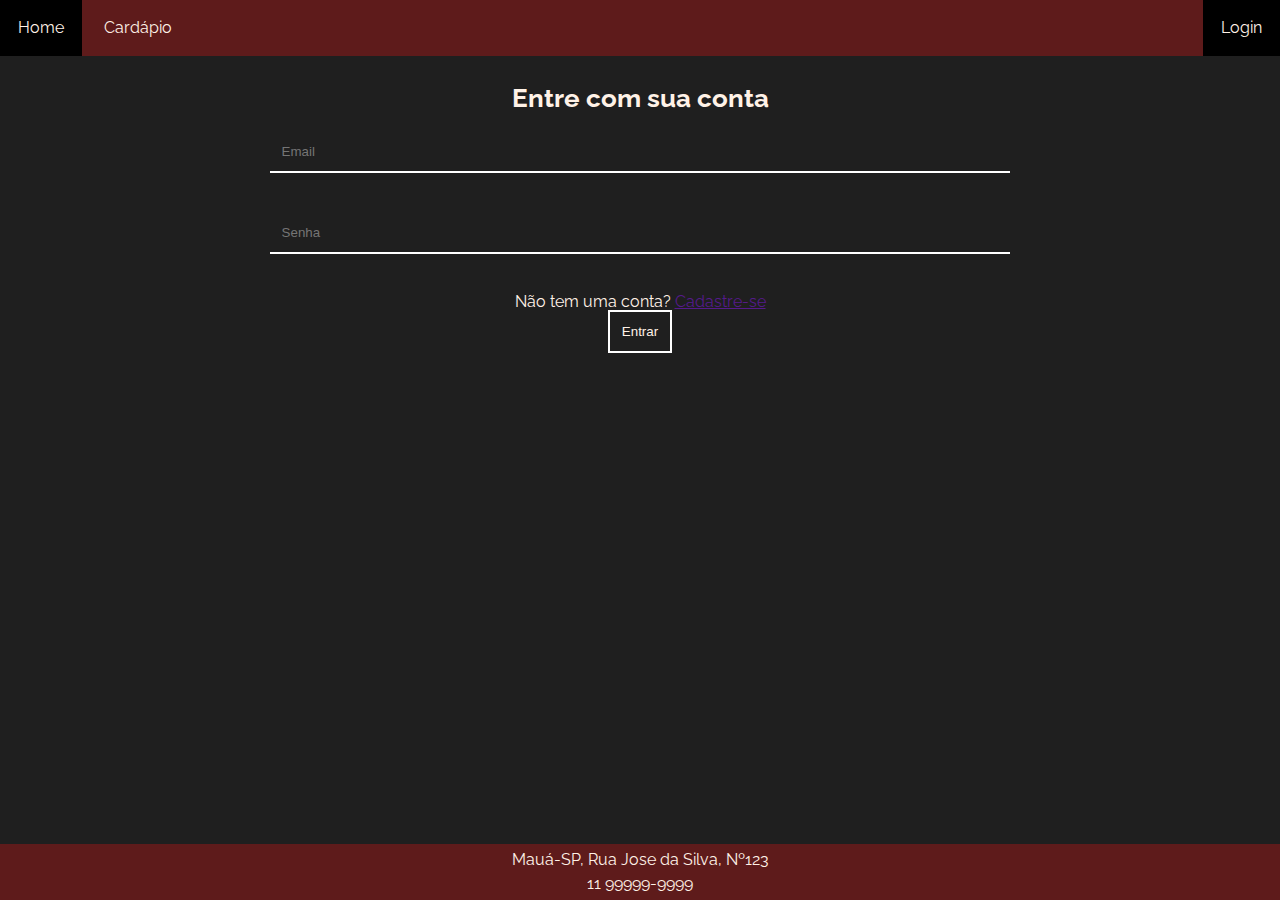
<file: login.html>
<!DOCTYPE html>
<html lang="pt-br">
<head>
    <meta charset="UTF-8">
    <meta http-equiv="X-UA-Compatible" content="IE=edge">
    <meta name="viewport" content="width=device-width, initial-scale=1.0">
    <link rel="preconnect" href="https://fonts.googleapis.com">
    <link rel="preconnect" href="https://fonts.gstatic.com" crossorigin>
    <link href="https://fonts.googleapis.com/css2?family=Inter&family=Josefin+Sans&family=Lato&family=Nanum+Gothic&family=Raleway:wght@500&display=swap&family=Raleway:wght@700&display=swap" rel="stylesheet">
    <link rel="stylesheet" href="css/reset.css">
    <link rel="stylesheet" href="css/estilo.css">
    <title>Document</title>
</head>
<body>
    <div class="container">
        <header>
            <nav>
                <ul style="position: relative;">
                    <li><a href="./index.html">Home</a></li>
                    <li><a href="#">Cardápio</a></li>
                    <li><a href="#" id="login">Login</a></li>
                </ul>
            </nav>
        </header>
        <div class="conteudo">
            <div class="form-box" style="margin-top: 30px;">
                <h1>Entre com sua conta</h1>
                <form action="">
                    <div class="row">
                        <div>
                            <input type="email" name="femail"  autocomplete="off" placeholder="Email">
                        </div>
                    </div>
                    <div class="row">
                        <div>
                            <input type="password" name="fsenha" id="f-senha" placeholder="Senha">
                        </div>
                    </div>
                    <div class="row">
                        <p>Não tem uma conta? <a href="">Cadastre-se</a></p>
                        <input type="submit" name="fsubmit" value="Entrar" id="f-enviar">
                    </div>
                </form>
            </div>
        </div>
        <footer>
            <div id="footer-endereco">Mauá-SP, Rua Jose da Silva, Nº123</div>
            <div id="footer-fone">11 99999-9999</div>
        </footer>
    </div>
    
</body>
</html>
</file>
<file: css/estilo.css>
:root{
    --terceira-cor: #ad2418;
    --quarta-cor: #f1900f;
    --cor-fundo: #1f1f1f;
    --terceira-cor: #5e1b1b;
    --quarta-cor: #87161a;
    --fonte: #fff2e7;
    --destaque: #181818;
    --cor-fundo-2: #0e0e0e;
}
@keyframes deslizar-esq-aparecer {
    0%{opacity: 0;margin-left: 0%;}
    100%{opacity: 1;margin-left: 20%;}
}
@keyframes aparecer {
    0%{opacity: 0;}
    100%{opacity: 1;}
}
body{
    background-color: var(--cor-fundo);
    font-family: 'Raleway';
}
.container{
    max-width: 100%;
    min-height: 100vh;
    position: relative;
}
.conteudo{
    padding-bottom: 5rem;
}
/*CABEÇALHO*/
nav ul{
    background-color: var(--terceira-cor);
    position: fixed;
    top: 0;
    width: 100%;
    z-index: 100;
}
nav li{
    display: inline;
}

nav a{
    display: inline-block;
    color: var(--fonte);
    text-align: center;
    padding: 20px 18px;
    text-decoration: none;
}
nav a:hover{
    background-color: #000;
    transition: .3s;
}
#login{
    float: right;
    background-color: #000;
}
#login:hover{
    background-color: #000;
}
/*banner*/
#banner{
    background-image: url("../img/PizzadeCalabresa.jpg");
    background-repeat: no-repeat;
    background-color: rgba(0, 0, 0, 0.3);
    background-size: cover;
    background-blend-mode: multiply;
    position: relative;
    margin-top: 56px;
    min-width: 100%;
    padding-top: 100px;
    padding-bottom: 200px;
}
#banner h1{
    display: inline-block;
    font-size: 4em;
    text-align: center;
    opacity: 0;
    animation-name: deslizar-esq-aparecer;
    animation-duration: 2s;
    animation-delay: 0.5s;
    animation-fill-mode: forwards;
    -webkit-text-stroke: 0.5px #fff;
}
#apresentacao{
    background-color: var(--cor-fundo-2);
}
#apresentacao h1{
    color: var(--fonte);
    text-align: center;
    font-size: 2em;
    animation-name: aparecer;
    opacity: 0;
    animation-duration: 1.5s;
    animation-delay: 2.5s;
    animation-fill-mode: forwards;
    padding: 50px;
}
.texto-esquerda{
    color: var(--fonte);
    float: left;
    width: 50%;
}
.texto-esquerda p{
    padding: 15px;
    opacity: .85;
    font-size: 1em;
    position: relative;
}
.direita{
    width: 50%;
}
/*promocao*/
#promocoes{
    text-align: center;
}
/*pratos*/
.horizontal{
    width: 100%;
}
.horizontal h1{
    color: var(--fonte);
    font-size: 1.6em;
    font-weight: 700;
    padding: 50px;
    margin: auto;
}
#pratos{
    text-align: center;
}
.prato:hover{
    cursor: pointer;
    transform: scale(1.05);
    transition-duration: .3s;
}
.prato{
    display: inline-block;
    width: 300px;
    padding: 8px 15px;
    text-align: center;
    background-color: #000;
    margin: 30px;
}
.prato h1{
    color: var(--fonte);
}
.prato h2{
    color: rgba(250, 250, 250,0.8);
    font-weight: 700;
    font-size: 1.5em;
    padding-bottom: 10px;
}
.prato img{
    width: 250px;
    height: 170px;
    margin-top: 10px;
    margin-bottom: 10px;
    object-fit: cover;/*Corta a imagem para caber no height definido*/
}
.btn-horizontal{
    background-color: #000;
    width: 80%;
    margin: auto;
    color: var(--fonte);
    padding: 12px;
}
.btn-horizontal:hover{
    transform: scale(1.018);
    transition-duration: .3s;
    cursor: pointer;
}
footer{
    background-color: var(--terceira-cor);
    position: absolute;
    width: 100%;
    bottom: 0;
    text-align: center;
    color: var(--fonte);
}
#footer-endereco{
    padding-top: 8px;
}
#footer-fone{
    padding: 8px;
}
#contato{
    padding: 50px;
    align-content: center;
}
.form-box h1{
    color: var(--fonte);
    font-size: 1.6em;
    text-align: center;
    font-weight: 700;
    margin-bottom: 20px;
}
.form-box{
    width: 80%;
    margin: auto;
    color: var(--fonte);
}
input[type=text], input[type=email],input[type=tel],input[type=date],input[type=password], select, textarea {
    width: 70%;
    padding: 12px;
    border: 1px solid #ccc;
    resize: none;
}
input[type=text], input[type=email], input[type=tel],input[type=password]{
    border: none;
    border-bottom: 2px solid #fff;
    background-color: var(--cor-fundo);
    color: var(--fonte);
}
input[type=submit]{
    padding: 12px;
    background-color: var(--cor-fundo);
    color: var(--fonte);
    border-style: none;
    border: 2px solid #fff;

}
input[type=submit]:hover{
    background-color: var(--destaque);
    transition-duration: .3s;
    cursor: pointer;
}
textarea{
    border: 2px solid #fff;
    background-color: var(--cor-fundo);
    color: var(--fonte);
    width: 70%;
    margin-top: 10px;
    font-family: sans-serif;
}
input:focus, textarea:focus{
    outline: none;
    background-color: var(--destaque);
    transition-duration: .3s;
}
label{
    padding: 12px 12px 12px 0;
    display: inline-block;
}
.row{
    text-align: center;
}
.row:after {
    content: "";
    display: table;
    clear: both;
    margin-top: 20px;
    margin-bottom: 20px;
}
</file>
